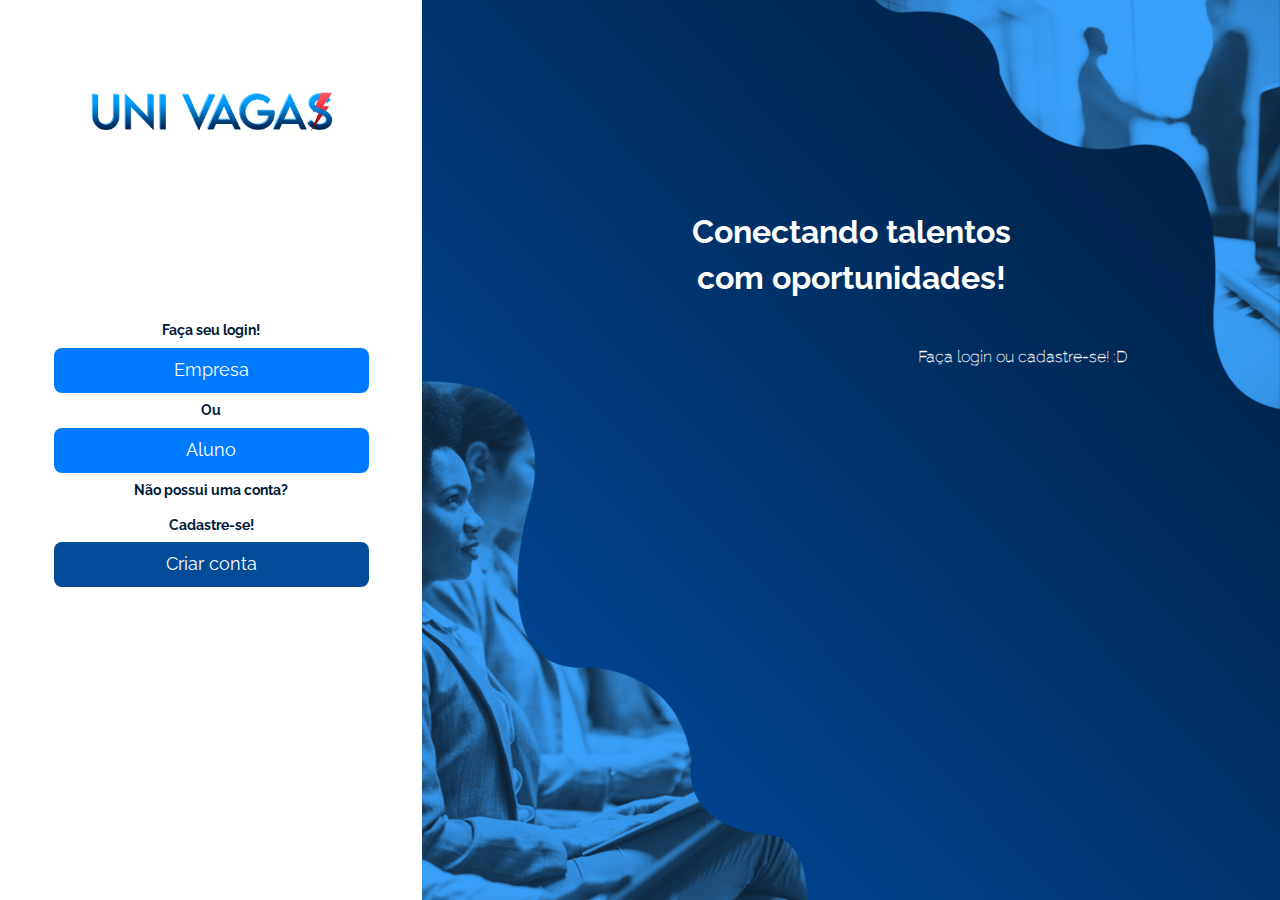
<file: index.html>
<!DOCTYPE html>
<html lang="pt-br">
<head>
    <meta charset="UTF-8">
    <meta http-equiv="X-UA-Compatible" content="IE=edge">
    <meta name="viewport" content="width=device-width, initial-scale=1.0">

    <!-- CSS -->
    <link rel="stylesheet" type="text/css" href="css/estilo.css" media="screen"/>
    <link rel="stylesheet" type="text/css" href="css/normalize.css" media="screen"/>

    <!-- FONTES LETRAS -->
    <link rel="preconnect" href="https://fonts.googleapis.com">
    <link rel="preconnect" href="https://fonts.gstatic.com" crossorigin>
    <link href="https://fonts.googleapis.com/css2?family=Raleway&display=swap" rel="stylesheet">
    <style> @import url('https://fonts.googleapis.com/css2?family=Raleway&display=swap'); </style>
    <link href="https://fonts.googleapis.com/css2?family=Raleway+Dots&display=swap" rel="stylesheet">


    <title>ínicio</title>
</head>
<body>
    <div class="container-form-elements">
        <!-- OPÇÕES DE LOGIN/CADASTRO -->
        <div class="body-form">
            <img src="imagens/logo.png" class="logo">
            <h1 class="h1-textos">Faça seu login!</h1>
            <a href="paginas/login/login_empresa.php"><input type="button" name="login-empresa" value="Empresa" class="botao1"></a>
            <h1 class="h1-textos">Ou</h1>
            <a href="paginas/login/login_aluno.php"><input type="button" name="login-candidato" value="Aluno" class="botao1"></a>
            <h1 class="h1-textos">Não possui uma conta?</h1>
            <h1 class="h1-textos"> Cadastre-se!</h1>
            <a href="paginas/cadastro/cadastro.php"><input type="button" name="cadastrar" value="Criar conta" class="botao2"></a>
        </div>
        

        <!-- IMAGENS DE FUNDO -->
        <div class="body-text">
            <h2>Conectando talentos</h2>
            <h3>com oportunidades!</h3>
            <img src="imagens/emprego.png" class="imagem-fundo">
            <img src="imagens/emprego2.png" class="imagem-fundo2">
            <h4>Faça login ou cadastre-se! :D</h4>
        </div>
    </div>
</body>
</html>
</file>
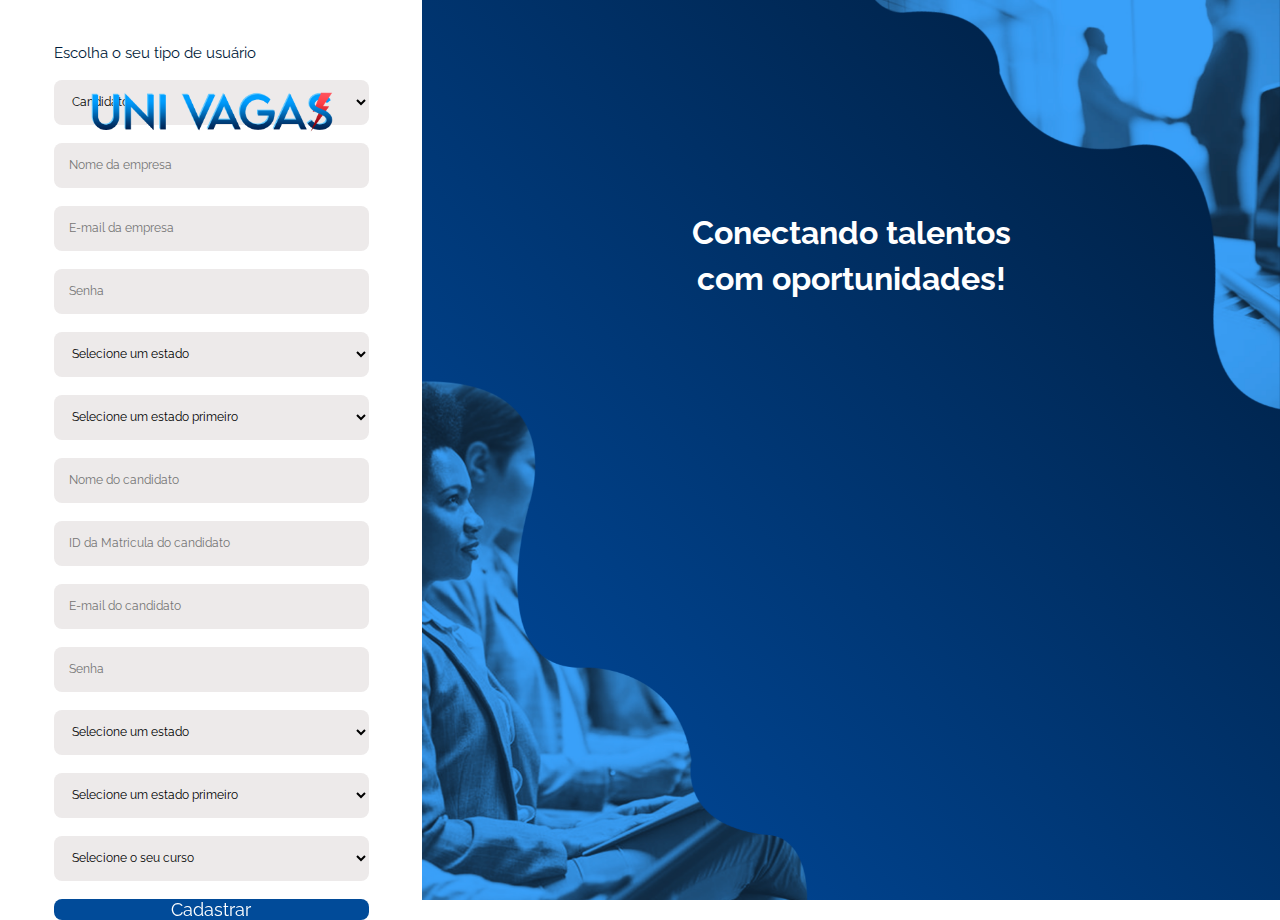
<file: paginas/cadastro/cadastro.html>
<!DOCTYPE html>
<html lang="pt-br">
<head>
    <meta charset="UTF-8">
    <meta http-equiv="X-UA-Compatible" content="IE=edge">
    <meta name="viewport" content="width=device-width, initial-scale=1.0">
    <!-- CSS -->
    <link rel="stylesheet" type="text/css" href="../../css/estilo.css" media="screen"/>

    
    <!-- FONTES DAS LETRAS -->
    <link rel="preconnect" href="https://fonts.googleapis.com">
    <link rel="preconnect" href="https://fonts.gstatic.com" crossorigin>
    <link href="https://fonts.googleapis.com/css2?family=Raleway&display=swap" rel="stylesheet">
    <style> @import url('https://fonts.googleapis.com/css2?family=Raleway&display=swap'); </style>
    <link href="https://fonts.googleapis.com/css2?family=Raleway+Dots&display=swap" rel="stylesheet">

    <title>Cadastro</title>
</head>
<body>
<form action="/univagas/paginas/cadastro/inserir.php" method="POST">
    <div class="container-form-elements">
        <div class="body-form">
            <img src="../../imagens/logo.png" class="logo">
            <div class="espaco"></div>

            <!-- TIPO DE PERFIL QUE MUDA O FORMULARIO DE ACORDO COM O QUE O USUARIO ESCOLHE-->
            <div class="/">
                <label for="tipo-usuario" class="label1">Escolha o seu tipo de usuário</label><br><br>
                <select id="tipo-usuario"class="tipo-usuario" name="tipo_usuario">
                    <option value="candidato">Candidato</option>
                    <option value="empresa">Empresa</option>
                </select><br><br>
            </div>
            
            <!-- Opções de formulário para a empresa -->
            <div id="empresa-form">
                <input type="text" class="input-text" name="nome_empresa" placeholder="Nome da empresa"><br><br>
                <input type="text" class="input-text" name="email_empresa" placeholder="E-mail da empresa"><br><br>
                <input type="password" class="input-text" name="senha_empresa" placeholder="Senha"><br><br>


                <!-- SELECIONA O ESTADO-->
                <select id="estado" class="tipo-usuario" name="estado">
                    <option value="">Selecione um estado</option>
                    <option value="AC">Acre</option>
                    <option value="AL">Alagoas</option>
                    <option value="AP">Amapá</option>
                    <option value="AM">Amazonas</option>
                    <option value="BA">Bahia</option>
                    <option value="CE">Ceará</option>
                    <option value="DF">Distrito Federal</option>
                    <option value="ES">Espírito Santo</option>
                    <option value="GO">Goiás</option>
                    <option value="MA">Maranhão</option>
                    <option value="MT">Mato Grosso</option>
                    <option value="MS">Mato Grosso do Sul</option>
                    <option value="MG">Minas Gerais</option>
                    <option value="PA">Pará</option>
                    <option value="PB">Paraíba</option>
                    <option value="PR">Paraná</option>
                    <option value="PE">Pernambuco</option>
                    <option value="PI">Piauí</option>
                    <option value="RJ">Rio de Janeiro</option>
                    <option value="RN">Rio Grande do Norte</option>
                    <option value="RS">Rio Grande do Sul</option>
                    <option value="RO">Rondônia</option>
                    <option value="RR">Roraima</option>
                    <option value="SC">Santa Catarina</option>
                    <option value="SP">São Paulo</option>
                    <option value="SE">Sergipe</option>
                    <option value="TO">Tocantins</option>
                </select><br><br>


                <!-- SELECIONA A CIDADE-->
                <select id="cidade" class="tipo-usuario"  name="cidade">
                    <option value="">Selecione um estado primeiro</option>
                </select><br><br>


            </div>


            <!-- Opções de formulário para o candidato -->
            <div id="candidato-form">
                <input type="text" class="input-text" name="nome_candidato" placeholder="Nome do candidato"><br><br>
                <input type="text" class="input-text" name="matricula" placeholder="ID da Matricula do candidato"><br><br>
                <input type="text" class="input-text" name="email_candidato" placeholder="E-mail do candidato"><br><br>
                <input type="password" class="input-text" name="senha_candidato" placeholder="Senha"><br><br>
            

                <!-- SELECIONA O ESTADO-->
                <select id="estado2" class="tipo-usuario" name="estado2">
                    <option value="">Selecione um estado</option>
                    <option value="AC">Acre</option>
                    <option value="AL">Alagoas</option>
                    <option value="AP">Amapá</option>
                    <option value="AM">Amazonas</option>
                    <option value="BA">Bahia</option>
                    <option value="CE">Ceará</option>
                    <option value="DF">Distrito Federal</option>
                    <option value="ES">Espírito Santo</option>
                    <option value="GO">Goiás</option>
                    <option value="MA">Maranhão</option>
                    <option value="MT">Mato Grosso</option>
                    <option value="MS">Mato Grosso do Sul</option>
                    <option value="MG">Minas Gerais</option>
                    <option value="PA">Pará</option>
                    <option value="PB">Paraíba</option>
                    <option value="PR">Paraná</option>
                    <option value="PE">Pernambuco</option>
                    <option value="PI">Piauí</option>
                    <option value="RJ">Rio de Janeiro</option>
                    <option value="RN">Rio Grande do Norte</option>
                    <option value="RS">Rio Grande do Sul</option>
                    <option value="RO">Rondônia</option>
                    <option value="RR">Roraima</option>
                    <option value="SC">Santa Catarina</option>
                    <option value="SP">São Paulo</option>
                    <option value="SE">Sergipe</option>
                    <option value="TO">Tocantins</option>
                </select><br><br>


                <!-- SELECIONA A CIDADE-->
                <select id="cidade2" class="tipo-usuario" name="cidade2">
                    <option value="">Selecione um estado primeiro</option>
                </select><br><br>


                 <!-- SELECIONA O CURSO-->
                 <select id="curso" class="tipo-usuario" name="curso">
                    <option value="">Selecione o seu curso</option>
                    <option value="1">Administração</option>
                    <option value="2">Ciência da Computação</option>
                    <option value="3">Ciências Atmosféricas</option>
                    <option value="4">Ciências Biológicas Licenciatura</option>
                    <option value="5">Engenharia Ambiental</option>
                    <option value="6">Engenharia Civil</option>
                    <option value="7">Engenharia de Bioprocessos</option>
                    <option value="8">Engenharia de Computação</option>
                    <option value="9">Engenharia de Controle e Automação</option>
                    <option value="10">Engenharia de Energia</option>
                    <option value="11">Engenharia de Materiais</option>
                    <option value="12">Engenharia de Produção</option>
                    <option value="13">Engenharia Elétrica</option>
                    <option value="14">Engenharia Eletrônica</option>
                    <option value="15">Engenharia Hídrica</option>
                    <option value="16">Engenharia Mecânica</option>
                    <option value="17">Engenharia Mecânica Aeronáutica</option>
                    <option value="18">Engenharia Química</option>
                    <option value="19">Física Bacharelado</option>
                    <option value="20">Física Licenciatura</option>
                    <option value="21">Matemática Bacharelado</option>
                    <option value="22">Matemática Licenciatura</option>
                    <option value="23">Química Bacharelado</option>
                    <option value="24">Química Licenciatura</option>
                    <option value="25">Sistemas de Informação</option>
                </select><br><br>  
            </div>


            <!-- ENVIAR -->
            <input type="submit" name="submit" value="Cadastrar" id="submit1" class="submit1">
        </div>


        <!-- IMAGENS DE FUNDO -->
        <div class="body-text">
            <h2>Conectando talentos</h2>
            <h3>com oportunidades!</h3>
            <img src="../../imagens/emprego.png" class="imagem-fundo">
            <img src="../../imagens/emprego2.png" class="imagem-fundo2">
        </div>

    </div>
    <!-- JAVASCRIPT -->
    <script src="../../js/script.js"></script>
</form>
</body>
</html>
</file>
<file: css/estilo.css>
*{
    margin: 0;
    padding: 0;
    border: 0;
}
.container-form-elements{
    display: flex;
    flex-direction: row;
}
.body-form{
    background-color: white;
    width: 33%;
    height: 100vh;
    display: flex;
    flex-direction: column;
    justify-content: center; /* centraliza verticalmente*/
    align-items: center; /* centraliza horizontalmente*/
    z-index: 2;
}
.logo{
    width: 20%;
    height: auto; /* mantém a proporção da imagem */  
    position: absolute;
    top: 10%;
}
.logo-login{
    width: 20%;
    height: auto; /* mantém a proporção da imagem */  
    position: absolute;
    margin: auto;
    margin-bottom: 25%;
}
.botao1{
    background-color: #007bff;
    width: 35vh;
    height: 5vh;
    color: white;
    border: none;
    cursor: pointer;
    font-family: 'Raleway', sans-serif;
    font-size: 18px;
    border-radius: 8px;
}
.botao1:hover{
    background-color: #014b99;
}
.botao2{
    background-color: #014b99;
    width: 35vh;
    height: 5vh;
    color: white;
    border: none;
    cursor: pointer;
    font-family: 'Raleway', sans-serif;
    font-size: 18px;
    border-radius: 8px;
}
.botao2:hover{
    background-color: #007bff;
}
.h1-textos{
    font-family: 'Raleway', sans-serif;
    font-size: 14px;
    color:#001b39;
}
.body-text{
    background-image: linear-gradient(to bottom left, #001b39, #004da4);
    width: 67%;
    height: 100vh;
    display: flex;
    flex-direction: column;
    justify-content: top; /* centraliza verticalmente*/
    align-items: right; /* centraliza horizontalmente*/
    text-align: center;
}
h2{
    font-family: 'Raleway', sans-serif;
    font-size: 300%;
    color:#ffffff;
    margin-top: 25%;
}
h3{
    font-family: 'Raleway', sans-serif;
    font-size: 300%;
    color:#ffffff;
    margin-top: 1%;
}
.logo2{
    width: 8%; /* define a largura da imagem em 300 pixels */
    height: auto; /* mantém a proporção da imagem */  
    position: absolute;
    top: 25%;
    margin-left: 12%;
}
h4{
    font-family: 'Raleway Dots', cursive;
    font-size: 150%;
    color:#ffffff;
    margin-top: 6%;
    margin-left: 40%;
}
.imagem-fundo{
    position: fixed;
    bottom: 0;
    width: 66%;
    margin-left: -1%;
    margin-top: 6.1%;
    height: auto;
    z-index: 1;
}
.imagem-fundo2{
    position: absolute;
    width: 66%;
    margin-left: 1%;
    margin-top: -1%;
    height: auto;
    z-index: 1;
}
/* login */
.imagem-fundo3{
    position: fixed;
    bottom: 0;
    width: auto;
    margin-left: -1%;
    margin-top: 6.1%;
    height: auto;
    z-index: 1;
}

/* Formulario de cadastro*/
.espaco{
    width: 35vh;
    height: 5vh;
    background-color: transparent;
    margin-top: 15%;
}
.label1{
    text-align: left;
    margin-bottom: 1%;
    font-family: 'Raleway', sans-serif;
    font-size: 15px;
    color:#001b39;
}
.tipo-usuario{
    font-family: 'Raleway', sans-serif;
    width: 35vh;
    height: 5vh;
    background-color: #edeaea;
    cursor: pointer;
    border-radius: 8px;
    text-indent: 5%;
    font-size: 12px;
}
select:focus{
    outline: none; /* opcional para remover a borda de destaque */
}

.input-text{
    width: 35vh;
    height: 5vh;
    font-family: 'Raleway', sans-serif;
    font-size: 12px;
    color: black;
    text-indent: 5%;
    background-color: #edeaea;
    border-radius: 8px;
}
.cnpj{
    width: 35vh;
    height: 5vh;
    font-family: 'Raleway', sans-serif;
    font-size: 12px;
    color: black;
    text-indent: 5%;
    background-color: #edeaea;
    border-radius: 8px;
}
.data_nascimento{
    width: 35vh;
    height: 5vh;
    background-color: #f2f2f2;
    border: 1px solid #ccc;
    border-radius: 4px;
    box-sizing: border-box;
    color: #000000;
    font-size: 16px;
    padding: 12px 20px;
}
.submit1{
    background-color: #014b99;
    width: 35vh;
    height: 5vh;
    color: white;
    border: none;
    cursor: pointer;
    font-family: 'Raleway', sans-serif;
    font-size: 18px;
    border-radius: 8px;

}
/* configuraçoes para o mozilla firefox */
@-moz-document url-prefix() {

}
/* ajuste de telas */
@media screen and (max-width: 999px) {
    .input-text{
        width: 250px;
        height: 30px;
    }
    .tipo-usuario{
        width: 250px;
        height: 30px;
    }
    .submit1{
        width: 250px;
    }
    .botao1{
        width: 250px;
        height: 35px;
    }
    .botao2{
        width: 250px;
        height: 35px;
    }
}
@media screen and (max-height: 600px){
    .logo{
        display: none;
    }
    .logo-login{
        display: none
    }
    .label1{
        text-align: left;
        margin-bottom: 1%;
        font-family: 'Raleway', sans-serif;
        font-size: 12px;
        color:#001b39;
    }
}
@media screen and (max-width: 500px){
    .botao1{
        background-color: #007bff;
        color: white;
        border: none;
        cursor: pointer;
        font-family: 'Raleway', sans-serif;
        font-size: 18px;
        border-radius: 8px;
    }
    .botao2{
        background-color: #014b99;
        color: white;
        border: none;
        cursor: pointer;
        font-family: 'Raleway', sans-serif;
        font-size: 18px;
        border-radius: 8px;
    }
}
@media screen and (max-width: 800px){
    .logo-login{
        width: 40%; 
        height: auto; /* mantém a proporção da imagem */  
        position: absolute;
        top: 25%;
    }
    .logo{
        width: 40%;
        height: auto; /* mantém a proporção da imagem */  
        position: absolute;
        top: 10%;
    }
}
@media screen and (max-width: 1100px){
    .body-form{
        background-color: white;
        width: 100%;
        height: 100vh;
        display: flex;
        flex-direction: column;
        justify-content: center; /* centraliza verticalmente*/
        align-items: center; /* centraliza horizontalmente*/
        z-index: 2;
    }
    .body-text{
        display: none;
    } 

}
@media screen and (max-width: 1366px){
    h2{
        font-family: 'Raleway', sans-serif;
        font-size: 200%;
        color:#ffffff;
        margin-top: 25%;
    }
    h3{
        font-family: 'Raleway', sans-serif;
        font-size: 200%;
        color:#ffffff;
        margin-top: 1%;
    }
    h4{
        font-family: 'Raleway Dots', cursive;
        font-size: 100%;
        color:#ffffff;
        margin-top: 6%;
        margin-left: 40%;
    }

}
</file>
